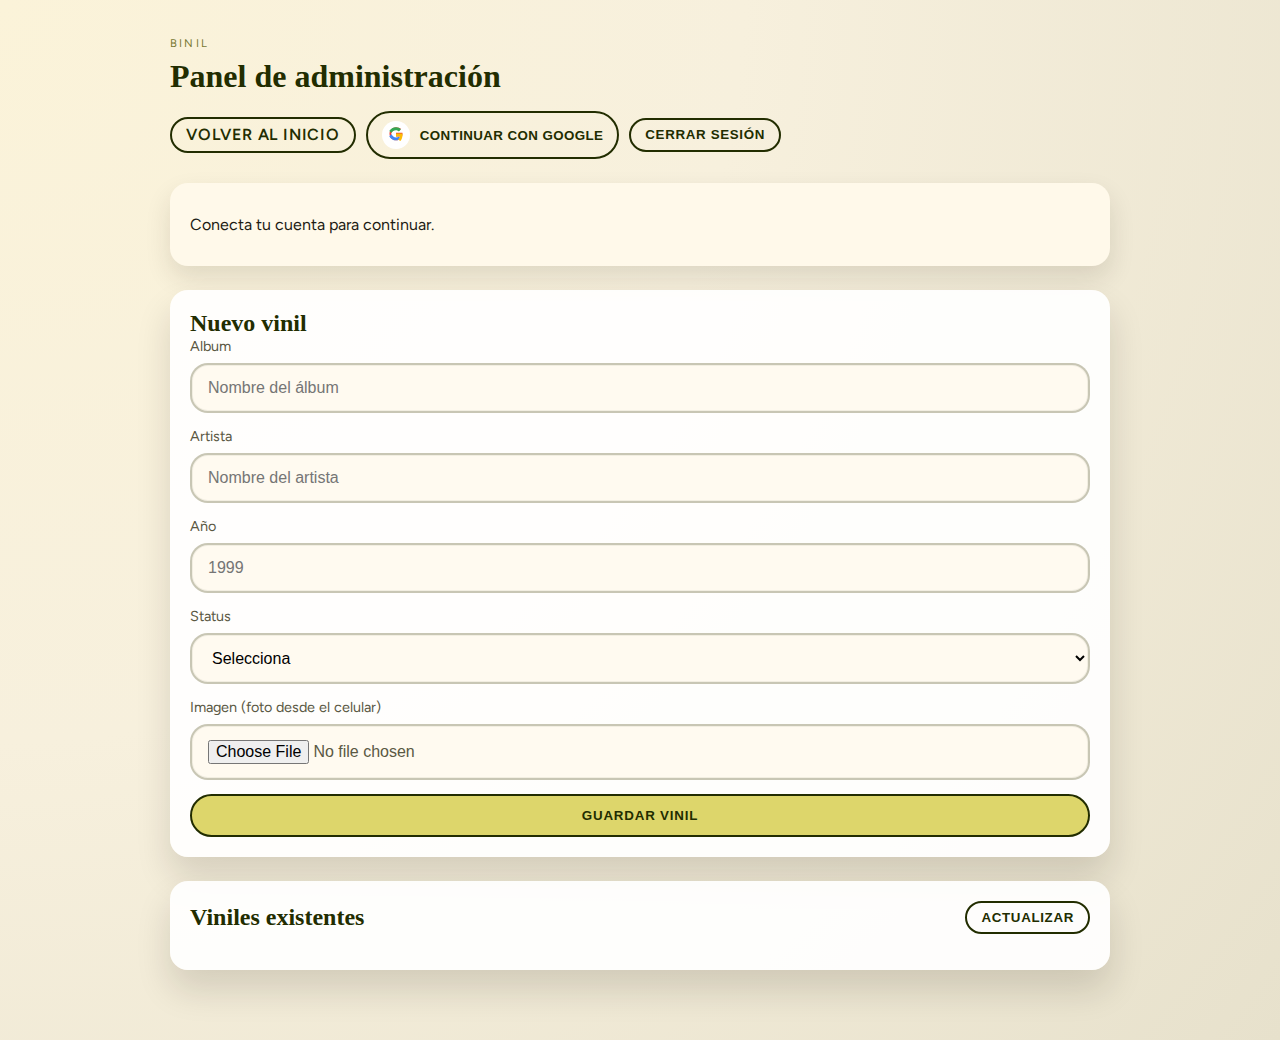
<file: admin/index.html>
<!doctype html>
<html lang="es">
  <head>
    <meta charset="UTF-8" />
    <meta name="viewport" content="width=device-width, initial-scale=1.0" />
    <title>Binil Admin</title>
    <link rel="icon" href="/favicon.ico" />
    <link rel="preconnect" href="https://fonts.googleapis.com" />
    <link rel="preconnect" href="https://fonts.gstatic.com" crossorigin />
    <link
      href="https://fonts.googleapis.com/css2?family=Bungee+Shade&family=Figtree:wght@300;400;500;600;700&display=swap"
      rel="stylesheet"
    />
    <link rel="stylesheet" href="admin.css" />
    <script src="https://identity.netlify.com/v1/netlify-identity-widget.js"></script>
  </head>
  <body>
    <div class="admin-shell">
      <header class="admin-header">
        <div>
          <p class="admin-kicker">Binil</p>
          <h1>Panel de administración</h1>
        </div>
        <div class="admin-actions">
          <a class="ghost-btn" href="/">Volver al inicio</a>
          <button id="loginBtn" class="google-btn">
            <span class="google-icon">
              <svg viewBox="0 0 24 24" aria-hidden="true" focusable="false">
                <path fill="#EA4335" d="M12 10.2v3.6h5.1c-.2 1.1-1.3 3.3-5.1 3.3-3.1 0-5.6-2.6-5.6-5.8 0-3.2 2.5-5.8 5.6-5.8 1.8 0 2.9.8 3.6 1.4l2.4-2.4C16.5 3.5 14.5 2.6 12 2.6 7.7 2.6 4.2 6.2 4.2 10.5 4.2 14.8 7.7 18.4 12 18.4c4.7 0 7.8-3.3 7.8-7.9 0-.5-.1-.9-.1-1.3H12z"/>
                <path fill="#34A853" d="M3.9 7.1l2.9 2.1c.8-1.7 2.5-2.9 5-2.9 1.8 0 2.9.8 3.6 1.4l2.4-2.4C16.5 3.5 14.5 2.6 12 2.6 8.6 2.6 5.7 4.5 3.9 7.1z"/>
                <path fill="#4285F4" d="M12 18.4c2.5 0 4.6-.8 6.1-2.2l-2.9-2.2c-.8.6-1.9 1-3.2 1-2.4 0-4.5-1.6-5.2-3.8l-2.9 2.2c1.6 3.1 4.8 5 8.1 5z"/>
                <path fill="#FBBC05" d="M19.7 11.4c0-.5-.1-.9-.2-1.3H12v3.6h5.1c-.3 1.4-1.3 2.6-2.9 3.3l2.9 2.2c1.7-1.6 2.6-3.9 2.6-6.6z"/>
              </svg>
            </span>
            Continuar con Google
          </button>
          <button id="logoutBtn" class="ghost-btn" hidden>Cerrar sesión</button>
        </div>
      </header>

      <section id="statusPanel" class="status-panel">
        <p id="statusMessage">Conecta tu cuenta para continuar.</p>
      </section>

      <section id="adminPanel" class="admin-panel" hidden>
        <div class="card">
          <h2>Nuevo vinil</h2>
          <form id="createForm" class="form-grid">
            <label>
              Album
              <input name="album" type="text" placeholder="Nombre del álbum" required />
            </label>
            <label>
              Artista
              <input name="artist" type="text" placeholder="Nombre del artista" required />
            </label>
            <label>
              Año
              <input name="year" type="number" placeholder="1999" />
            </label>
            <label>
              Status
              <select name="status">
                <option value="">Selecciona</option>
                <option value="Lo tengo">Lo tengo</option>
                <option value="Wishlist">Wishlist</option>
              </select>
            </label>
            <label class="full">
              Imagen (foto desde el celular)
              <input name="imageFile" id="imageFile" type="file" accept="image/*" capture="environment" />
            </label>
            <div id="imagePreview" class="image-preview full" hidden>
              <img id="previewImg" alt="Vista previa" />
            </div>
            <button class="primary-btn full" type="submit">Guardar vinil</button>
          </form>
        </div>

        <div class="card">
          <div class="card-header">
            <h2>Viniles existentes</h2>
            <button id="refreshBtn" class="ghost-btn">Actualizar</button>
          </div>
          <div id="recordsList" class="records-list"></div>
        </div>
      </section>
    </div>

    <dialog id="confirmDialog" class="confirm-dialog">
      <h3>¿Eliminar vinil?</h3>
      <p>Esta acción no se puede deshacer.</p>
      <div class="dialog-actions">
        <button id="cancelDelete" class="ghost-btn">Cancelar</button>
        <button id="confirmDelete" class="primary-btn danger">Eliminar</button>
      </div>
    </dialog>

    <script src="admin.js"></script>
  </body>
</html>
</file>
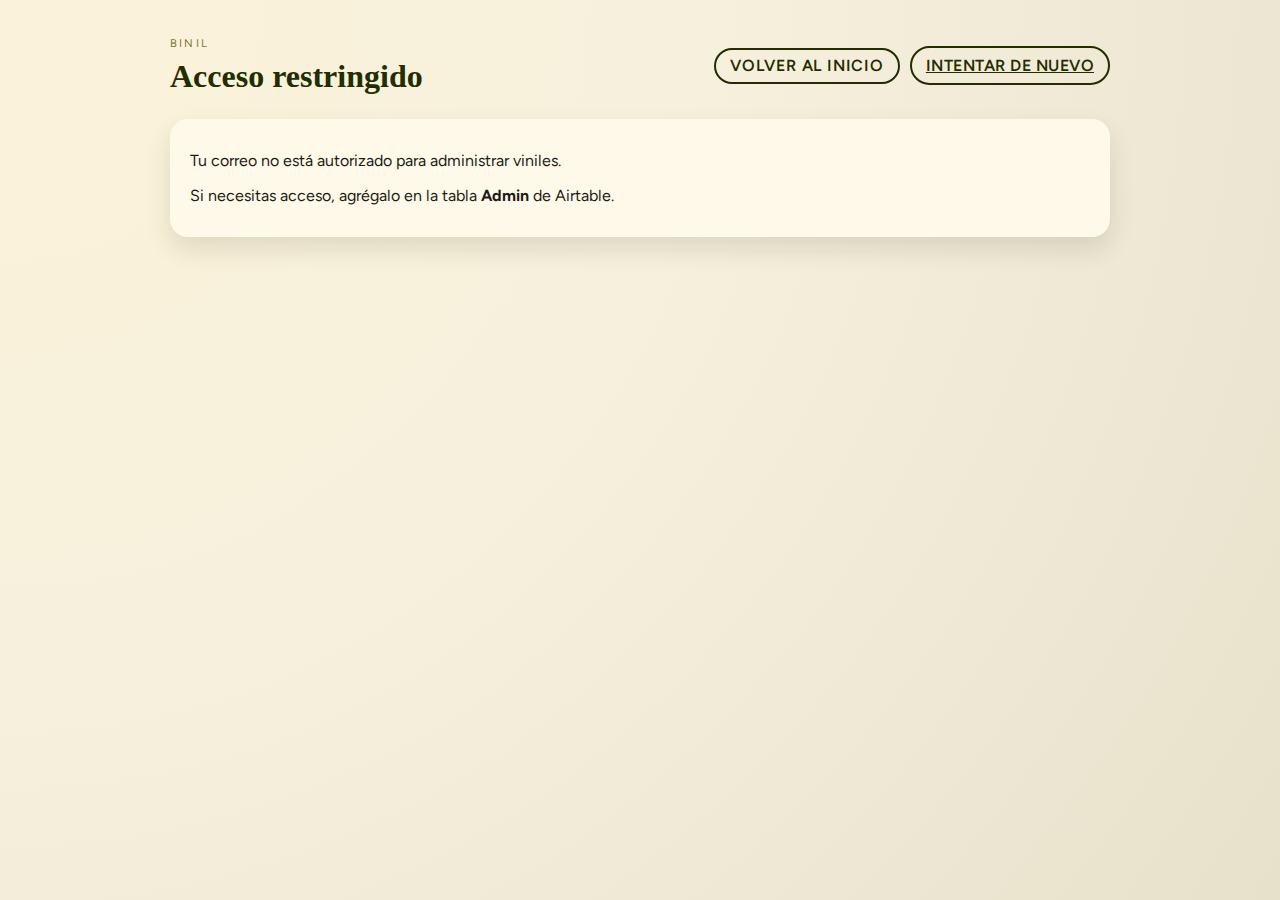
<file: admin/no-access.html>
<!doctype html>
<html lang="es">
  <head>
    <meta charset="UTF-8" />
    <meta name="viewport" content="width=device-width, initial-scale=1.0" />
    <title>Acceso restringido · Binil</title>
    <link rel="icon" href="/favicon.ico" />
    <link rel="preconnect" href="https://fonts.googleapis.com" />
    <link rel="preconnect" href="https://fonts.gstatic.com" crossorigin />
    <link
      href="https://fonts.googleapis.com/css2?family=Bungee+Shade&family=Figtree:wght@300;400;500;600;700&display=swap"
      rel="stylesheet"
    />
    <link rel="stylesheet" href="admin.css" />
  </head>
  <body>
    <div class="admin-shell">
      <header class="admin-header">
        <div>
          <p class="admin-kicker">Binil</p>
          <h1>Acceso restringido</h1>
        </div>
        <div class="admin-actions">
          <a class="ghost-btn" href="/">Volver al inicio</a>
          <a class="google-btn" href="/admin?login=1">Intentar de nuevo</a>
        </div>
      </header>

      <section class="status-panel">
        <p>Tu correo no está autorizado para administrar viniles.</p>
        <p>Si necesitas acceso, agrégalo en la tabla <strong>Admin</strong> de Airtable.</p>
      </section>
    </div>
  </body>
</html>
</file>
<file: admin/admin.css>
:root {
  --olive-dark: #222d00;
  --olive: #777730;
  --lime: #ddd66b;
  --cream: #fce4c9;
  --brown: #714633;
  --off-white: #f7f3ea;
  --accent: #f78731;
  --ink: #1d1c14;
  --shadow: rgba(22, 20, 10, 0.18);
  --radius-lg: 28px;
  --radius-md: 18px;
  --radius-sm: 12px;
  --font-title: "Monoton", cursive;
  --font-body: "Figtree", sans-serif;
}

* {
  box-sizing: border-box;
}

body {
  margin: 0;
  font-family: var(--font-body);
  background: radial-gradient(circle at top left, #fbf3d9 0%, #f7f0dd 45%, #e7e1cc 100%);
  color: var(--ink);
  min-height: 100vh;
  -webkit-text-size-adjust: 100%;
}

.admin-shell {
  max-width: 980px;
  margin: 0 auto;
  padding: 36px 20px 70px;
}

.admin-header {
  display: flex;
  flex-wrap: wrap;
  justify-content: space-between;
  align-items: center;
  gap: 16px;
  margin-bottom: 24px;
}

.admin-actions {
  background: transparent;
  padding: 0;
  border-radius: 0;
  border: none;
  box-shadow: none;
}

.admin-kicker {
  margin: 0 0 8px;
  text-transform: uppercase;
  letter-spacing: 0.2em;
  font-size: 0.7rem;
  color: var(--olive);
}

h1,
h2,
h3 {
  font-family: var(--font-title);
  margin: 0;
  color: var(--olive-dark);
}

.admin-actions {
  display: flex;
  gap: 10px;
  align-items: center;
  flex-wrap: wrap;
}

.google-btn {
  display: inline-flex;
  align-items: center;
  gap: 10px;
  border: 2px solid var(--olive-dark);
  background: transparent;
  color: var(--olive-dark);
  padding: 8px 14px;
  border-radius: 999px;
  font-weight: 600;
  letter-spacing: 0.03em;
  text-transform: uppercase;
  cursor: pointer;
  box-shadow: none;
  transition: transform 0.2s ease, box-shadow 0.2s ease, background 0.2s ease;
}

.google-btn:hover {
  transform: translateY(-2px);
  background: var(--olive-dark);
  color: var(--lime);
}

.google-icon {
  width: 28px;
  height: 28px;
  border-radius: 50%;
  display: grid;
  place-items: center;
  background: #fff;
}

.google-icon svg {
  width: 20px;
  height: 20px;
}

.primary-btn {
  border: 2px solid var(--olive-dark);
  background: var(--lime);
  color: var(--olive-dark);
  padding: 12px 20px;
  border-radius: 999px;
  font-weight: 600;
  letter-spacing: 0.06em;
  text-transform: uppercase;
  cursor: pointer;
  transition: transform 0.2s ease, background 0.2s ease;
}

.primary-btn .btn-spinner {
  width: 16px;
  height: 16px;
  border-radius: 50%;
  border: 2px solid rgba(34, 45, 0, 0.2);
  border-top-color: var(--olive-dark);
  display: none;
  animation: spin 0.8s linear infinite;
}

.primary-btn.loading .btn-spinner {
  display: inline-block;
}

.primary-btn.loading .btn-text {
  display: none;
}

.primary-btn.loading {
  pointer-events: none;
}

@keyframes spin {
  to {
    transform: rotate(360deg);
  }
}
.primary-btn:hover {
  transform: translateY(-2px);
  background: var(--olive-dark);
  color: var(--lime);
}

.primary-btn.danger {
  background: #b33b2c;
  color: #fff1eb;
}

.ghost-btn {
  border: 2px solid var(--olive-dark);
  background: transparent;
  padding: 8px 14px;
  border-radius: 999px;
  cursor: pointer;
  font-weight: 600;
  letter-spacing: 0.05em;
  text-transform: uppercase;
  color: var(--olive-dark);
  text-decoration: none;
  display: inline-flex;
  align-items: center;
  justify-content: center;
  line-height: 1;
}

.back-btn {
  padding: 10px 16px;
  min-height: 36px;
}

.status-panel {
  background: #fff9ea;
  border-radius: var(--radius-md);
  padding: 16px 20px;
  margin-bottom: 24px;
  box-shadow: 0 12px 26px rgba(40, 35, 20, 0.12);
}

.toast {
  position: sticky;
  top: 10px;
  z-index: 10;
  background: #f3edc8;
  border: 2px solid var(--olive-dark);
  color: var(--olive-dark);
  padding: 10px 14px;
  border-radius: 999px;
  font-weight: 600;
  letter-spacing: 0.02em;
  margin: 0 0 14px;
  box-shadow: 0 10px 18px rgba(20, 16, 8, 0.12);
}

.toast.error {
  background: #ffe7e3;
  border-color: #b33b2c;
  color: #5a231b;
}

.admin-panel {
  display: grid;
  gap: 24px;
}

.card {
  background: rgba(255, 255, 255, 0.92);
  border-radius: var(--radius-md);
  padding: 20px;
  box-shadow: 0 20px 35px rgba(28, 24, 12, 0.14);
}

.card-header {
  display: flex;
  justify-content: space-between;
  align-items: center;
  gap: 12px;
  margin-bottom: 16px;
}

.form-grid {
  display: grid;
  gap: 14px;
}

.form-grid label {
  display: grid;
  gap: 8px;
  font-size: 0.9rem;
  color: #5a5843;
}

.form-grid input,
.form-grid select {
  border-radius: 18px;
  padding: 14px 16px;
  border: 2px solid rgba(34, 45, 0, 0.25);
  background: #fffaf0;
  font-size: 1rem;
  box-shadow: inset 0 0 0 1px rgba(34, 45, 0, 0.06);
  max-width: 100%;
  width: 100%;
  min-width: 0;
}

.form-grid input:focus,
.form-grid select:focus {
  outline: none;
  border-color: var(--olive-dark);
  box-shadow: 0 0 0 3px rgba(221, 214, 107, 0.45);
}

.form-grid .full {
  grid-column: 1 / -1;
}

.image-preview {
  border-radius: 16px;
  padding: 12px;
  background: #fff7e3;
  border: 1px dashed rgba(34, 45, 0, 0.2);
}

.image-preview img {
  width: 100%;
  max-height: 260px;
  object-fit: cover;
  border-radius: 12px;
}

.records-list {
  display: grid;
  gap: 12px;
}

.record-row {
  display: grid;
  grid-template-columns: auto 1fr auto;
  gap: 12px;
  padding: 12px 14px;
  border-radius: 14px;
  background: #fdf8ed;
  align-items: center;
}

.record-thumb {
  width: 56px;
  height: 56px;
  border-radius: 12px;
  object-fit: cover;
  background: #efe7cf;
  box-shadow: 0 8px 14px rgba(18, 16, 8, 0.18);
}

.record-row small {
  color: #6a684f;
}

.record-actions {
  display: flex;
  gap: 8px;
}

.confirm-dialog {
  border: none;
  border-radius: 18px;
  padding: 22px;
  max-width: 320px;
  width: min(92vw, 420px);
  max-height: 90vh;
  overflow-x: hidden;
  overflow-y: auto;
}

.confirm-dialog::backdrop {
  background: rgba(0, 0, 0, 0.4);
}

.dialog-actions {
  display: flex;
  gap: 10px;
  justify-content: flex-end;
  margin-top: 16px;
}

.edit-dialog {
  max-width: 540px;
  width: min(92vw, 540px);
  max-height: 90vh;
  overflow-x: hidden;
  overflow-y: auto;
}

.user-menu {
  position: relative;
  margin-left: auto;
}

.user-chip {
  width: 36px;
  height: 36px;
  border-radius: 50%;
  border: 2px solid var(--olive-dark);
  background: transparent;
  color: var(--olive-dark);
  font-weight: 600;
  text-transform: uppercase;
  cursor: pointer;
}

.user-badge {
  font-size: 0.78rem;
  letter-spacing: 0.04em;
  text-transform: uppercase;
  color: #5a5843;
  margin-top: 6px;
}

.user-dropdown {
  position: absolute;
  right: 0;
  top: 50px;
  background: #ffffff;
  border: 2px solid var(--olive-dark);
  border-radius: 16px;
  padding: 12px;
  display: none;
  min-width: 220px;
  box-shadow: 0 14px 24px rgba(20, 16, 8, 0.2);
  z-index: 5;
}

.user-dropdown p {
  margin: 0 0 10px;
  font-size: 0.85rem;
  color: #5a5843;
}

.user-dropdown.show {
  display: block;
}

body.admin-locked .admin-panel {
  display: none;
}

.netlify-identity-widget .form,
.netlify-identity-widget .login,
.netlify-identity-widget .password,
.netlify-identity-widget .toggle,
.netlify-identity-widget .forgot-password,
.netlify-identity-widget .separator {
  display: none !important;
}

@media (max-width: 720px) {
  .admin-shell {
    padding: 18px 12px 46px;
  }

  .card {
    padding: 16px;
  }

  .form-grid input,
  .form-grid select {
    padding: 12px 12px;
    font-size: 16px;
  }

  .confirm-dialog,
  .edit-dialog {
    width: min(92vw, 520px);
    max-height: 85vh;
    padding: 16px;
    overflow-x: hidden;
  }

  .admin-actions {
    width: 100%;
    display: grid;
    grid-template-columns: 1fr 1fr;
    gap: 8px;
    align-items: center;
  }

  .admin-actions .ghost-btn,
  .admin-actions .google-btn {
    justify-content: center;
    font-size: 0.68rem;
    padding: 8px 10px;
    white-space: nowrap;
  }

  .user-menu {
    grid-column: 2 / 3;
    justify-self: end;
  }

  .record-row {
    grid-template-columns: 1fr;
  }

  .record-actions {
    justify-content: flex-end;
  }
}
</file>
